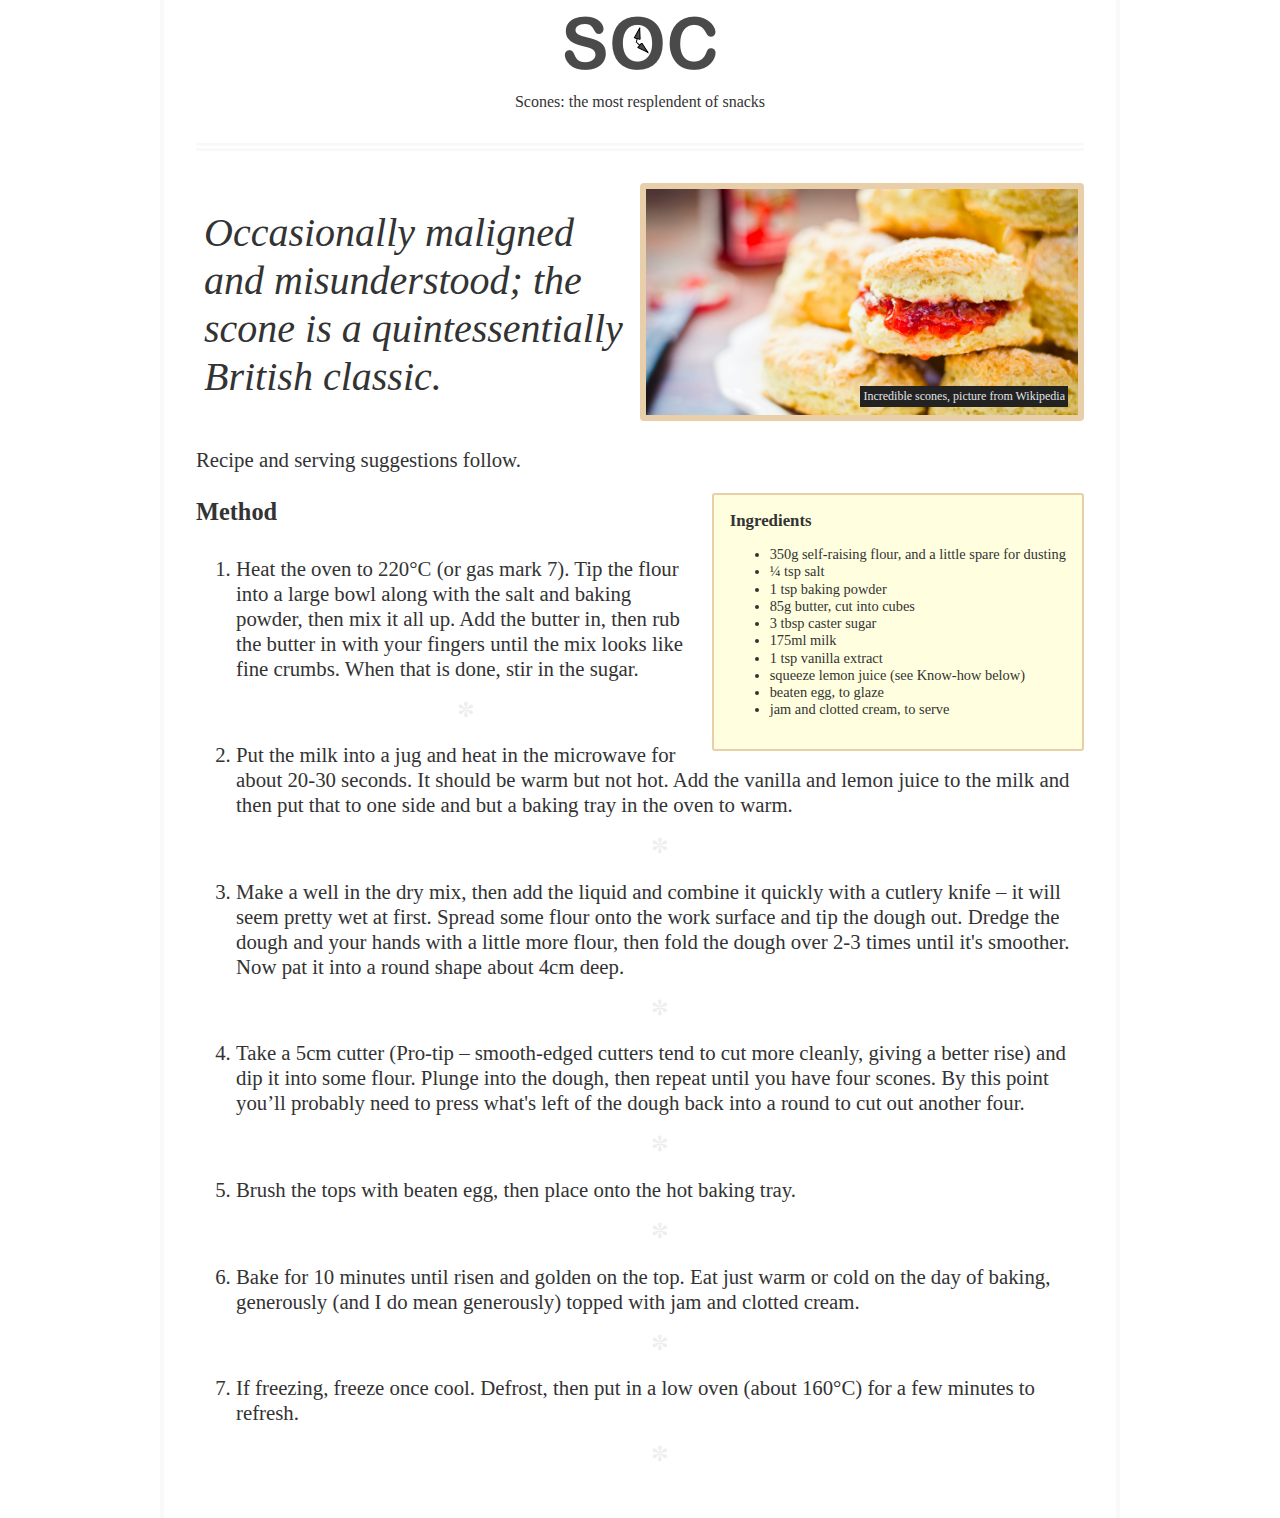
<file: MyCh01/index.html>
<!DOCTYPE html>
<!--[if lt IE 7]>      <html class="no-js lt-ie9 lt-ie8 lt-ie7"> <![endif]-->
<!--[if IE 7]>         <html class="no-js lt-ie9 lt-ie8"> <![endif]-->
<!--[if IE 8]>         <html class="no-js lt-ie9"> <![endif]-->
<!--[if gt IE 8]>      <html class="no-js"> <!--<![endif]-->
<html class="no-js" lang="en">
    <!--Head of the webpage-->

    <head>
        <meta charset="utf-8" />
        <!--<meta http-equiv="X-UA-Compatible" content="IE=edge">-->
        <title>Our First Responsive Web Page with HTML5 and CSS3</title>
        <meta name="description" content="A basic response web page - an example from Chapter 01" />
        <!--Make the webpage more mobile friendly-->
        <meta name="viewport" content="width=device-width, initial-scale=1.0" />
        <link rel="stylesheet" href="css/styles.css" />
    </head>
    <!--Body of the webpage-->
    <body>
        <!--Header of the webpage-->
        <div class="Header">
            <a href="/" class="LogoWrapper"><img src="img/SOC-Logo.png" alt="Scone O'Clock.logo"/></a>
            <p class="Strap">Scones: the most resplendent of snacks</p>
        </div>
        <!--Introduction to the webpage-->
        <div class="IntroWrapper">
            <p class="IntroText">Occasionally maligned and misunderstood; the scone is a quintessentially British classic.</p>
            <!--The money shot of the scone-->
            <div class="MoneyShot">
                <img class="MoneyShotImg" src="img/scones.jpg" alt="Incredible scones" />
                <p class="ImageCaption">Incredible scones, picture from Wikipedia</p>
            </div>
        </div>
        <p>Recipe and serving suggestions follow.</p>
        <!--Ingredients division of the webpage-->
        <div class="Ingredients">
            <h3 class="SubHeader">Ingredients</h3>
            <ul>
                <li>350g self-raising flour, and a little spare for dusting</li>
                <li>¼ tsp salt</li>
                <li>1 tsp baking powder</li>
                <li>85g butter, cut into cubes</li>
                <li>3 tbsp caster sugar</li>
                <li>175ml milk</li>
                <li>1 tsp vanilla extract</li>
                <li>squeeze lemon juice (see Know-how below)</li>
                <li>beaten egg, to glaze</li>
                <li>jam and clotted cream, to serve</li>
            </ul>
        </div>
        <!--The recipe instructions-->
        <div class="HowToMake">
            <h3 class="SubHeader">Method</h3>
            <ol class="MethodWrapper">
                <li>
                    Heat the oven to 220&deg;C (or gas mark 7). Tip the flour into a large bowl along with the salt and baking powder, then mix it all up. Add
                    the butter in, then rub the butter in with your fingers until the mix looks like fine crumbs. When that is done, stir in the sugar.
                </li>
                <li>
                    Put the milk into a jug and heat in the microwave for about 20-30 seconds. It should be warm but not hot. Add the vanilla and lemon juice to
                    the milk and then put that to one side and but a baking tray in the oven to warm.
                </li>
                <li>
                    Make a well in the dry mix, then add the liquid and combine it quickly with a cutlery knife – it will seem pretty wet at first. Spread some
                    flour onto the work surface and tip the dough out. Dredge the dough and your hands with a little more flour, then fold the dough over 2-3
                    times until it's smoother. Now pat it into a round shape about 4cm deep.
                </li>
                <li>
                    Take a 5cm cutter (Pro-tip – smooth-edged cutters tend to cut more cleanly, giving a better rise) and dip it into some flour. Plunge into
                    the dough, then repeat until you have four scones. By this point you’ll probably need to press what's left of the dough back into a round to
                    cut out another four.
                </li>
                <li>Brush the tops with beaten egg, then place onto the hot baking tray.</li>
                <li>
                    Bake for 10 minutes until risen and golden on the top. Eat just warm or cold on the day of baking, generously (and I do mean generously)
                    topped with jam and clotted cream.
                </li>
                <li>If freezing, freeze once cool. Defrost, then put in a low oven (about 160&deg;C) for a few minutes to refresh.</li>
            </ol>
        </div>
        <!--[if lt IE 7]>
            <p class=" browsehappy">You are using an <strong>outdated</strong> browser. Please <a href="#">upgrade your
                    browser</a> to improve your experience.</p>
                <![endif]-->
        <!--<script src="" async defer></script>-->
    </body>

</html>
</file>
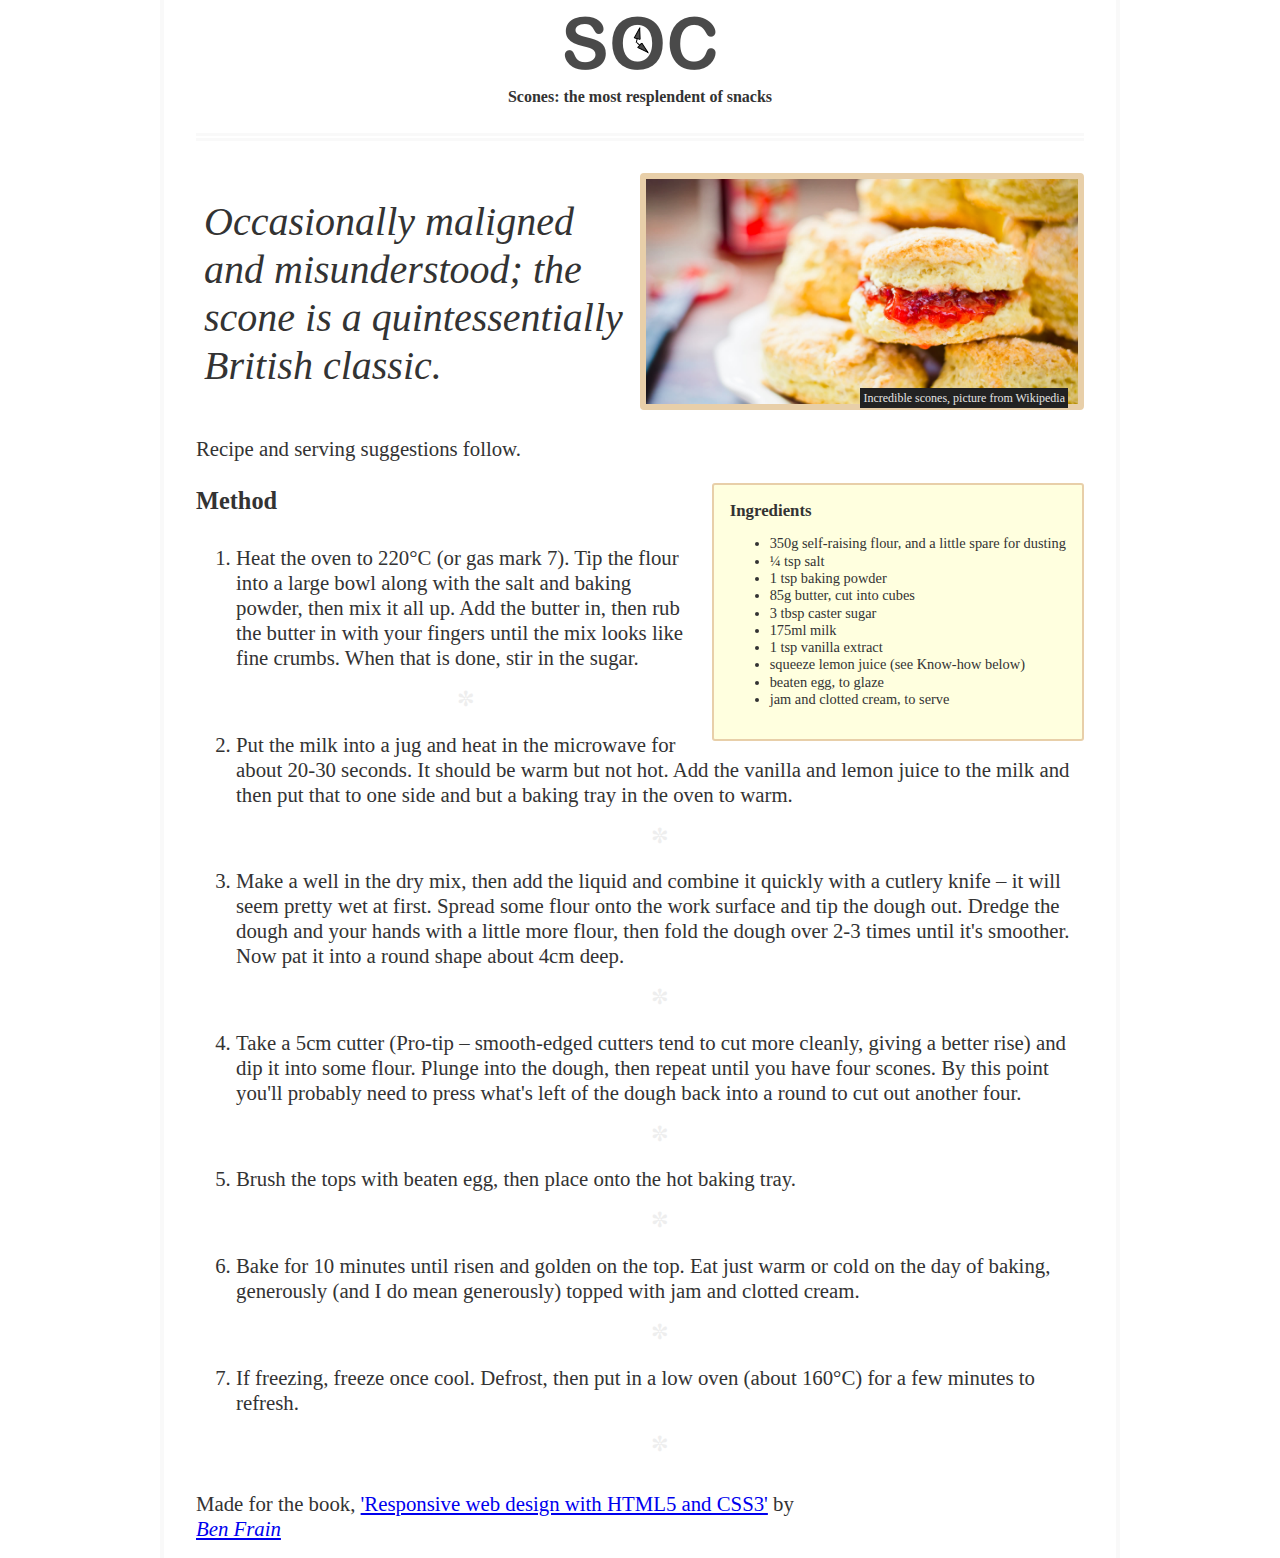
<file: MyCh02/example_01.html>
<!DOCTYPE html>
<html class="no-js" lang="en">

    <head>
        <meta charset="utf-8">
        <title>Our first responsive web page with HTML5 and CSS3 (amended with HTML5 elements)</title>
        <meta name="description" content="A basic responsive web page – amended markup to HTML5">
        <meta name="viewport" content="width=device-width">
        <link rel="stylesheet" href="css/styles.css">
    </head>

    <body>
        <article>
            <header class="Header">
                <a href="/" class="LogoWrapper"><img src="img/SOC-Logo.png" alt="Scone O'Clock logo" /></a>
                <h1 class="Strap">Scones: the most resplendent of snacks</h1>
            </header>
            <section class="IntroWrapper">
                <p class="IntroText">Occasionally maligned and misunderstood; the scone is a quintessentially British
                    classic.</p>
                <figure class="MoneyShot">
                    <img class="MoneyShotImg" src="img/scones.jpg" alt="Incredible scones" />
                    <figcaption class="ImageCaption">Incredible scones, picture from Wikipedia</figcaption>
                </figure>
            </section>
            <p>Recipe and serving suggestions follow.</p>
            <section class="Ingredients">
                <h3 class="SubHeader">Ingredients</h3>
                <ul>
                    <li>350g self-raising flour, and a little spare for dusting</li>
                    <li>¼ tsp salt</li>
                    <li>1 tsp baking powder</li>
                    <li>85g butter, cut into cubes</li>
                    <li>3 tbsp caster sugar</li>
                    <li>175ml milk</li>
                    <li>1 tsp vanilla extract</li>
                    <li>squeeze lemon juice (see Know-how below)</li>
                    <li>beaten egg, to glaze</li>
                    <li>jam and clotted cream, to serve</li>
                </ul>
            </section>
            <section class="HowToMake">
                <h3 class="SubHeader">Method</h3>
                <ol class="MethodWrapper">
                    <li>Heat the oven to 220&deg;C (or gas mark 7). Tip the flour into a large bowl along with the salt
                        and baking powder, then mix it all up. Add the butter in, then rub the butter in with your
                        fingers until the mix looks like fine crumbs. When that is done, stir in the sugar.</li>
                    <li>Put the milk into a jug and heat in the microwave for about 20-30 seconds. It should be warm but
                        not hot. Add the vanilla and lemon juice to the milk and then put that to one side and but a
                        baking tray in the oven to warm.</li>
                    <li>Make a well in the dry mix, then add the liquid and combine it quickly with a cutlery knife – it
                        will seem pretty wet at first. Spread some flour onto the work surface and tip the dough out.
                        Dredge the dough and your hands with a little more flour, then fold the dough over 2-3 times
                        until it's smoother. Now pat it into a round shape about 4cm deep.</li>
                    <li>Take a 5cm cutter (Pro-tip – smooth-edged cutters tend to cut more cleanly, giving a better
                        rise) and dip it into some flour. Plunge into the dough, then repeat until you have four scones.
                        By this point you'll probably need to press what's left of the dough back into a round to cut
                        out another four.</li>
                    <li>Brush the tops with beaten egg, then place onto the hot baking tray.</li>
                    <li>Bake for 10 minutes until risen and golden on the top. Eat just warm or cold on the day of
                        baking, generously (and I do mean generously) topped with jam and clotted cream. </li>
                    <li>If freezing, freeze once cool. Defrost, then put in a low oven (about 160&deg;C) for a few
                        minutes to refresh.</li>
                </ol>
            </section>
            <footer>
                Made for the book, <a href="http://rwd.education">'Responsive web design with HTML5 and CSS3'</a> by
                <address><a href="http://benfrain">Ben Frain</a></address>
            </footer>
        </article>
    </body>

</html>
</file>
<file: MyCh01/css/styles.css>
* {
	box-sizing: border-box;
}

body {
	padding: 1rem 0.5rem;
	font-size: 1.3rem;
	line-height: 1.2;
	max-width: 60rem;
	margin: 0 auto;
	color: #333;
}

/* Make the image scale with it's container */

/* Improves the display of images on phones and other devices */

img {
	max-width: 100%;
}

.Header {
	text-align: center;
	border-bottom: 8px double #f9f9f9;
	margin-bottom: 2rem;
	padding-bottom: 1rem;
}

.Strap {
	font-size: 1rem;
}

.MoneyShot {
	position: relative;
}

.MoneyShotImg {
	border: 6px solid #e8cfa9;
	border-radius: 4px;
}

.LogoWrapper {
	display: block;
}

.ImageCaption {
	font-size: 0.75rem;
	position: absolute;
	bottom: 0.5rem;
	right: 1rem;
	padding: 3px;
	background-color: #222;
	color: #e4e4e4;
}

.IntroText {
	font-size: 1.8rem;
	font-style: italic;
}

.MethodWrapper li {
	padding: 0.4rem 0;
}

.MethodWrapper li:after {
	content: "✼";
	display: block;
	text-align: center;
	margin: 1rem 0 0.5rem 0;
	color: #eee;
}

/*Media width query*/

@media screen and (min-width: 800px) {
	body {
		border-left: 4px solid #f9f9f9;
		border-right: 4px solid #f9f9f9;
		padding: 1rem 2rem;
	}

	.IntroWrapper {
		display: table;
		table-layout: fixed;
		width: 100%;
	}

	.MoneyShot,
	.IntroText {
		display: table-cell;
		width: 50%;
		vertical-align: middle;
		text-align: center;
	}

	.IntroText {
		padding: 0.5rem;
		font-size: 2.5rem;
		text-align: left;
		position: relative;
	}

	.Ingredients {
		font-size: 0.9rem;
		float: right;
		padding: 1rem;
		margin: 0 0 0.5rem 1rem;
		border-radius: 3px;
		background-color: #ffffdf;
		border: 2px solid #e8cfa9;
	}

	.Ingredients h3 {
		margin: 0;
	}
}
</file>
<file: MyCh02/css/styles.css>
* {
	box-sizing: border-box;
}

body {
	padding: 1rem 0.5rem;
	font-size: 1.3rem;
	line-height: 1.2;
	max-width: 60rem;
	margin: 0 auto;
	color: #333;
}

/* Make the image scale with it's container */

/* Improves the display of images on phones and other devices */

img {
	max-width: 100%;
}

.Header {
	text-align: center;
	border-bottom: 8px double #f9f9f9;
	margin-bottom: 2rem;
	padding-bottom: 1rem;
}

.Strap {
	font-size: 1rem;
}

.MoneyShot {
	position: relative;
}

.MoneyShotImg {
	border: 6px solid #e8cfa9;
	border-radius: 4px;
}

.LogoWrapper {
	display: block;
}

.ImageCaption {
	font-size: 0.75rem;
	position: absolute;
	bottom: 0.5rem;
	right: 1rem;
	padding: 3px;
	background-color: #222;
	color: #e4e4e4;
}

.IntroText {
	font-size: 1.8rem;
	font-style: italic;
}

.MethodWrapper li {
	padding: 0.4rem 0;
}

.MethodWrapper li:after {
	content: "✼";
	display: block;
	text-align: center;
	margin: 1rem 0 0.5rem 0;
	color: #eee;
}

/*Media width query*/

@media screen and (min-width: 800px) {
	body {
		border-left: 4px solid #f9f9f9;
		border-right: 4px solid #f9f9f9;
		padding: 1rem 2rem;
	}

	.IntroWrapper {
		display: table;
		table-layout: fixed;
		width: 100%;
	}

	.MoneyShot,
	.IntroText {
		display: table-cell;
		width: 50%;
		vertical-align: middle;
		text-align: center;
	}

	.IntroText {
		padding: 0.5rem;
		font-size: 2.5rem;
		text-align: left;
		position: relative;
	}

	.Ingredients {
		font-size: 0.9rem;
		float: right;
		padding: 1rem;
		margin: 0 0 0.5rem 1rem;
		border-radius: 3px;
		background-color: #ffffdf;
		border: 2px solid #e8cfa9;
	}

	.Ingredients h3 {
		margin: 0;
	}
}
</file>
